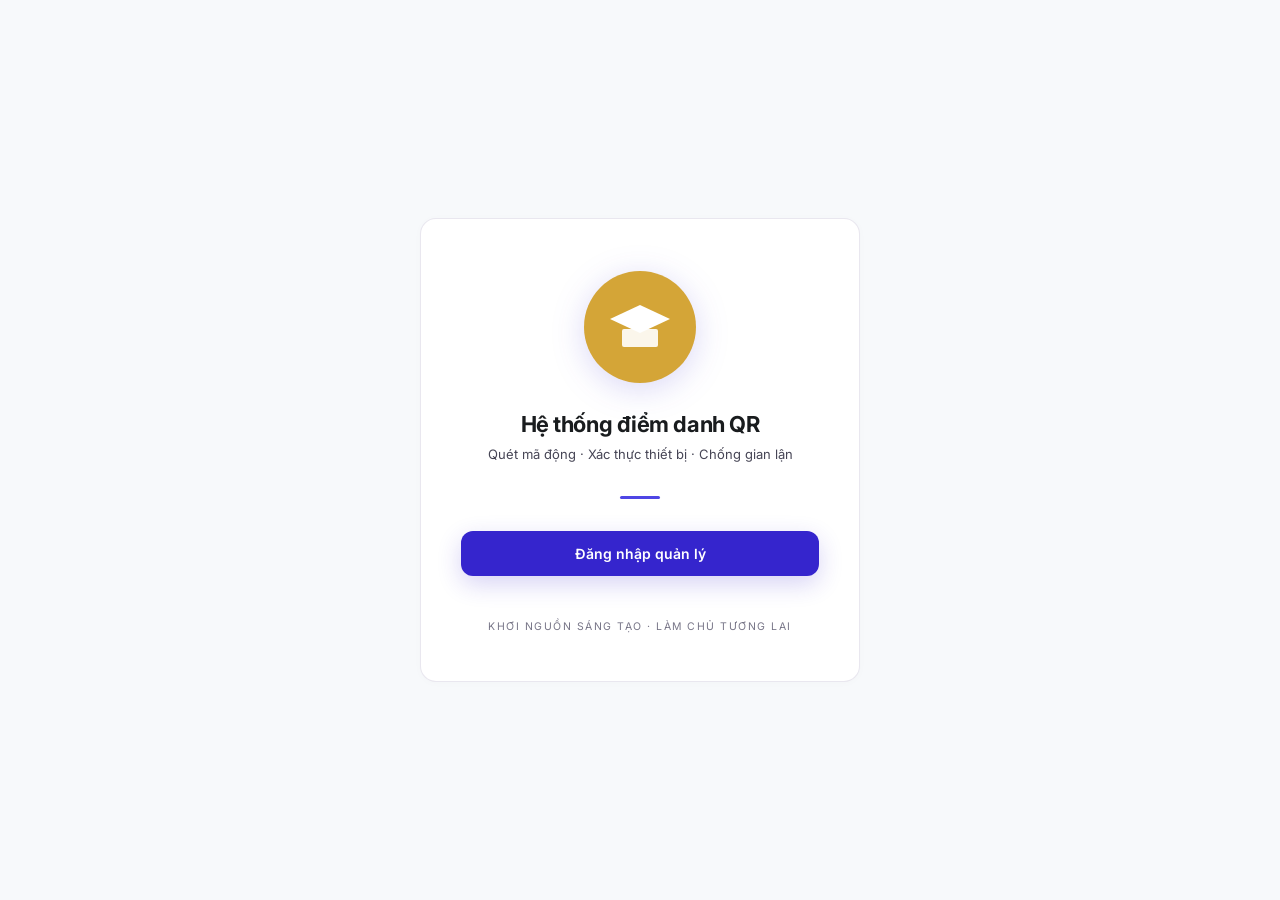
<file: index.html>
<!DOCTYPE html>
<html lang="vi">
<head>
<meta charset="UTF-8">
<meta name="viewport" content="width=device-width, initial-scale=1.0">
<title>Hệ Thống Điểm Danh QR</title>
<link href="https://fonts.googleapis.com/css2?family=Plus+Jakarta+Sans:wght@400;500;600;700;800&display=swap" rel="stylesheet">
<link rel="stylesheet" href="css/index.css">
</head>
<body>
  <div class="card">
    <svg class="logo" width="120" height="120" viewBox="0 0 120 120"><circle cx="60" cy="60" r="56" fill="#D4A537"/><path d="M30 52 L60 38 L90 52 L60 66 Z" fill="#fff"/><rect x="42" y="62" width="36" height="18" rx="2" fill="#fff" opacity="0.9"/></svg>
    <h1>Hệ thống điểm danh QR</h1>
    <p class="sub">Quét mã động · Xác thực thiết bị · Chống gian lận</p>
    <div class="divider"></div>
    <button class="btn btn-primary" onclick="openLogin()">Đăng nhập quản lý</button>
    <p class="footer">Khơi nguồn sáng tạo · Làm chủ tương lai</p>
  </div>
  <div class="modal-bg" id="modalBg">
    <div class="modal">
      <h2>Đăng nhập quản lý</h2>
      <p>Nhập mật khẩu để tiếp tục</p>
      <input type="password" id="pwdInput" placeholder="••••••">
      <div id="errBox" style="color:red; font-size:12px; margin-bottom:10px"></div>
      <div class="modal-actions">
        <button onclick="closeLogin()">Huỷ</button>
        <button class="btn-ok" onclick="submitLogin()">Đăng nhập</button>
      </div>
    </div>
  </div>
<script src="js/auth.js"></script>
</body>
</html>
</file>
<file: css/index.css>
/* Trang chủ — theme "Vibrant Modern" (012) */
@import url('https://fonts.googleapis.com/css2?family=Inter:wght@400;500;600;700;800&display=swap');
*{margin:0;padding:0;box-sizing:border-box}
body{font-family:'Inter',sans-serif;background:#f7f9fb;color:#191c1e;min-height:100vh;display:flex;align-items:center;justify-content:center;padding:20px}
.card{background:#fff;border:1px solid rgba(199,196,216,.4);border-radius:16px;padding:48px 40px;max-width:440px;width:100%;text-align:center;box-shadow:0 1px 8px rgba(0,0,0,.02)}
.logo{margin:0 auto 24px;display:block;filter:drop-shadow(0 6px 16px rgba(53,37,205,.18))}
h1{font-size:22px;font-weight:700;letter-spacing:-.02em;margin-bottom:8px}
.sub{color:#464555;font-size:13px;margin-bottom:32px;line-height:1.5}
.divider{width:40px;height:3px;background:#4f46e5;border-radius:99px;margin:0 auto 32px}
.btn{display:block;width:100%;padding:14px;border-radius:12px;font-weight:600;font-size:14px;text-decoration:none;transition:.2s;border:none;cursor:pointer;font-family:inherit}
.btn-primary{background:#3525cd;color:#fff;box-shadow:0 8px 24px rgba(53,37,205,.2)}
.btn-primary:hover{filter:brightness(1.12)}
.btn-primary:active{transform:scale(.98)}
.footer{color:#777587;font-size:10.5px;margin-top:44px;letter-spacing:1.5px;text-transform:uppercase}
.modal-bg{position:fixed;inset:0;background:rgba(25,28,30,.45);backdrop-filter:blur(6px);z-index:100;display:none;align-items:center;justify-content:center;padding:20px}
.modal-bg.show{display:flex}
.modal{background:#fff;border:1px solid rgba(199,196,216,.4);border-radius:16px;padding:32px;max-width:380px;width:100%;text-align:center;box-shadow:0 20px 60px rgba(25,28,30,.25)}
.modal h2{font-size:18px;font-weight:700;letter-spacing:-.01em}
.modal p{color:#464555;font-size:13px;margin:6px 0 16px}
.modal input{width:100%;padding:14px;border:1px solid rgba(199,196,216,.6);border-radius:12px;background:#f2f4f6;text-align:center;font-size:16px;margin-bottom:10px;font-family:inherit;outline:none;transition:.2s}
.modal input:focus{border-color:#4f46e5;background:#fff;box-shadow:0 0 0 3px rgba(79,70,229,.15)}
.modal-actions{display:flex;gap:10px;margin-top:18px}
.modal-actions button{flex:1;padding:12px;border-radius:12px;border:none;cursor:pointer;font-weight:600;font-family:inherit;transition:.2s}
.modal-actions button:first-child{background:#e6e8ea;color:#191c1e}
.modal-actions button:first-child:hover{filter:brightness(.96)}
.btn-ok{background:#3525cd;color:#fff;box-shadow:0 6px 18px rgba(53,37,205,.22)}
.btn-ok:hover{filter:brightness(1.12)}
</file>
